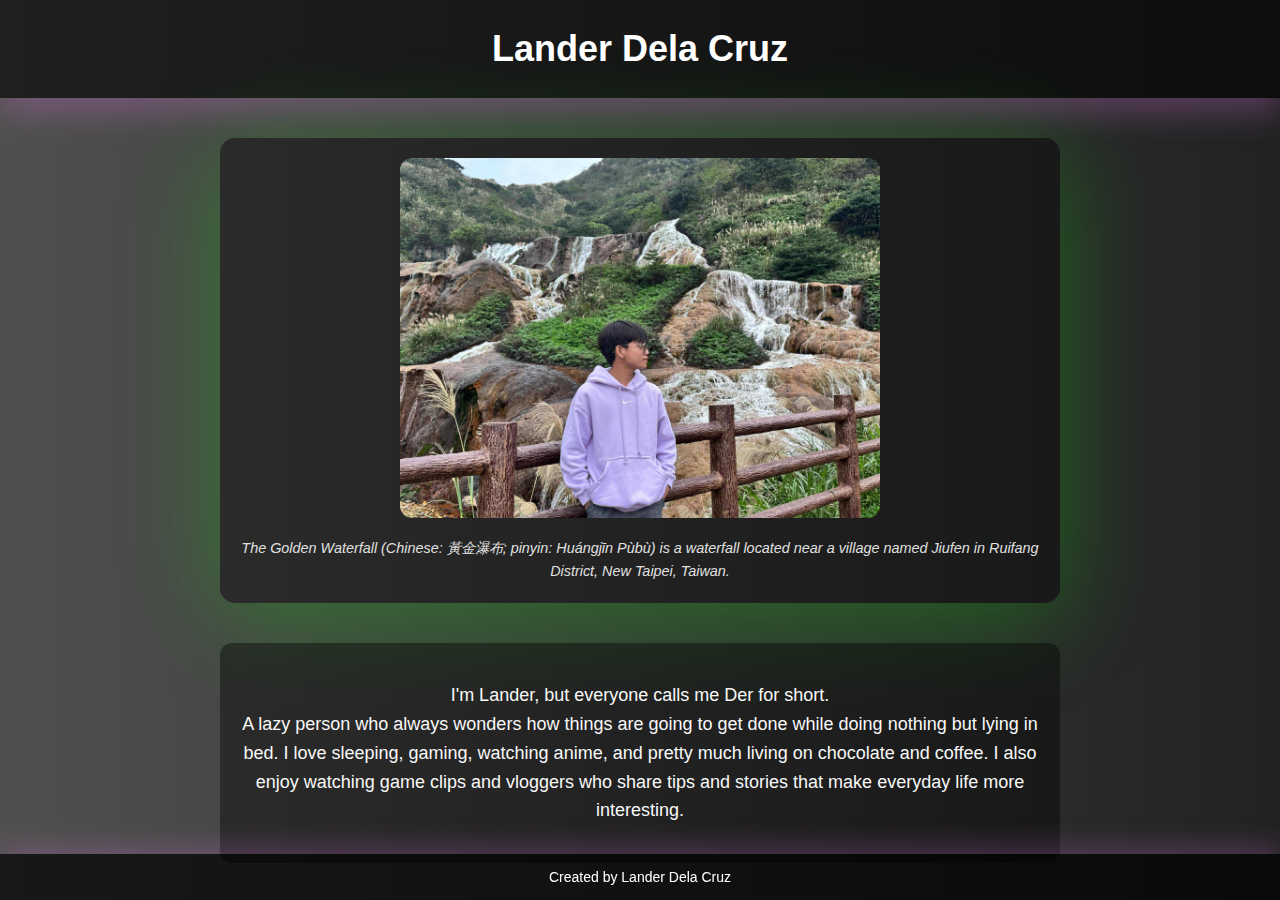
<file: index.html>
<!DOCTYPE html>
<html lang="en">
<head>
  <meta charset="UTF-8">
  <meta name="viewport" content="width=device-width, initial-scale=1.0">
  <link rel="stylesheet" href="profile.css">
  <title>Profile</title>

</head>
<body>
  <header>Lander Dela Cruz</header>

  <figure>
    <img src="me1.jpg" alt="me">
        <figcaption>
            The Golden Waterfall (Chinese: 黃金瀑布; pinyin: Huángjīn Pùbù) is a waterfall located near a village named Jiufen in Ruifang District, New     Taipei, Taiwan.
        </figcaption>
    </figure>
 
    <div class="bio">
        <p>
            I'm Lander, but everyone calls me Der for short.<br>
            A lazy person who always wonders how things are going to get done while doing nothing but lying in bed. I love sleeping, gaming, watching anime, and pretty much living on chocolate and coffee. I also enjoy watching game clips and vloggers who share tips and stories that make everyday life more interesting.
        </p>
    </div>
    
  <footer>Created by Lander Dela Cruz</footer>
</body>
</html>
</file>
<file: profile.css>
body {
        font-family: 'Poppins', sans-serif;
        line-height: 1.6;
        margin: 0;
        padding: 0;
        background: linear-gradient(to right, #4f504e, #212222);
        color: #ffffff;
    }

    header {
        font-size: 36px;
        font-weight: 600;
        text-align: center;
        padding: 20px;
        background: rgba(0, 0, 0, 0.6);
        color: #fff;
        box-shadow: 0 15px 30px rgba(212, 111, 216, 0.3);
    }

    figure {
        margin: 40px auto;
        text-align: center;
        max-width: 800px;
        background: rgba(0, 0, 0, 0.4);
        border-radius: 15px;
        padding: 20px;
        box-shadow: 0 14px 100px rgba(12, 233, 5, 0.3);
    }

    figure img {
        max-width: 60%;
        border-radius: 12px;
        transition: transform 1s, box-shadow 0.6s;
    }

    figure img:hover {
        transform: scale(1.05);
        box-shadow: 0 6px 20px rgba(97, 190, 42, 0.5);
    }

    figcaption {
        margin-top: 12px;
        font-size: 0.9em;
        font-style: italic;
        color: #e0e0e0;
    }

    .bio {
        text-align: center;
        margin: 30px auto;
        max-width: 800px;
        font-size: 18px;
        color: #f8f8f8;
        background: rgba(0, 0, 0, 0.4);
        padding: 20px;
        border-radius: 12px;
    }

    footer {
        color: #ffffff;
        font-size: 14px;
        font-weight: 400;
        text-align: center;
        background: rgba(0, 0, 0, 0.7); /* rgba para sa ivni 0.7 */
        box-shadow: 0 -5px 30px rgba(212, 111, 216, 0.3);
        padding: 12px 0;
        position: fixed; 
        bottom: 0;
        width: 100%; 
    }
</file>
